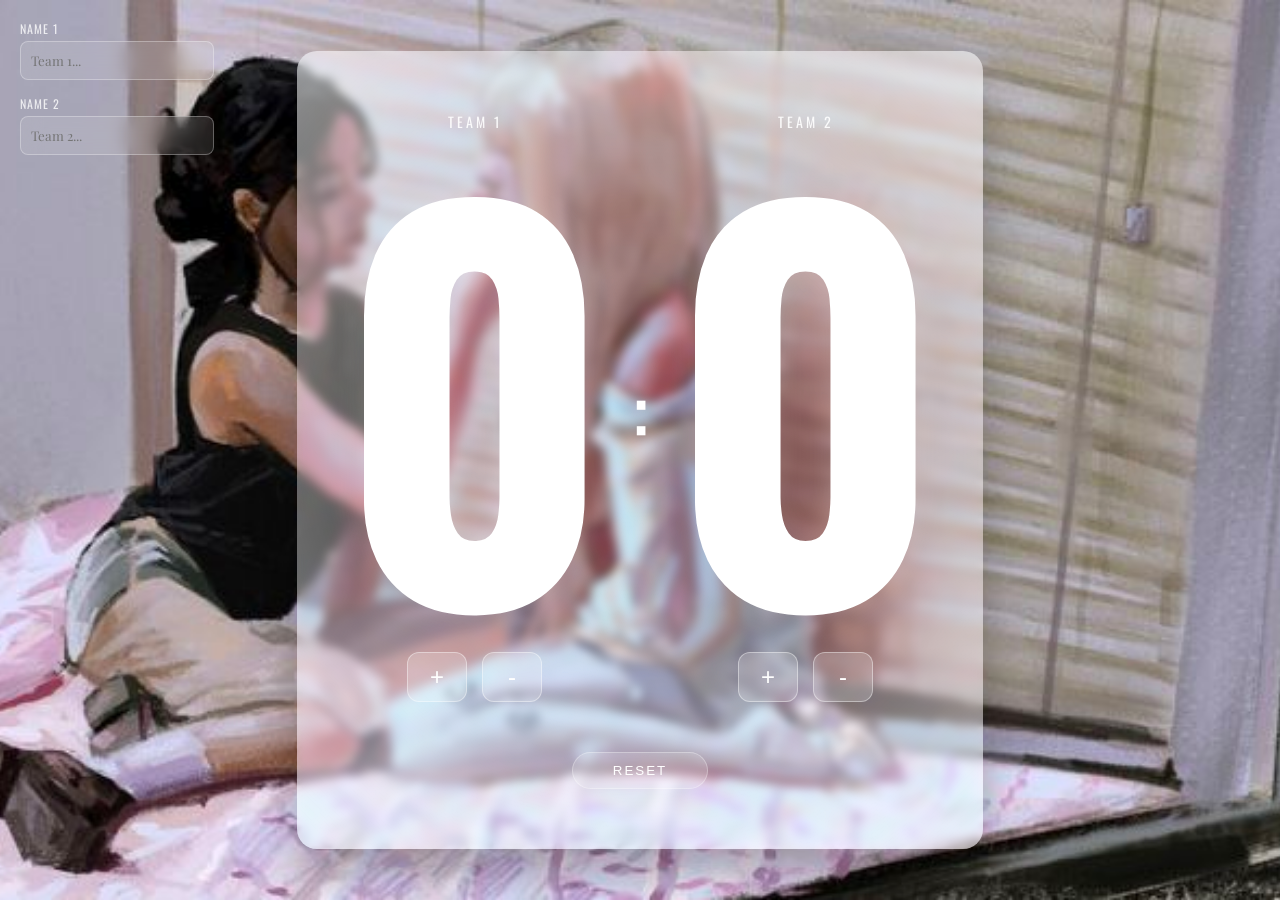
<file: Punktestand/Punktestand.html>
<!DOCTYPE html>
<html lang="de">
<head>
    <meta charset="UTF-8">
    <meta name="viewport" content="width=device-width, initial-scale=1.0">
    <title>Punktefeld Pro</title>
    
    <link rel="preconnect" href="https://fonts.googleapis.com">
    <link rel="preconnect" href="https://fonts.gstatic.com" crossorigin>
    <link href="https://fonts.googleapis.com/css2?family=Oswald:wght@400;700&family=Playfair+Display:wght@700&display=swap" rel="stylesheet">
    
    <link rel="stylesheet" href="punktestand.css">
</head>
<body>




<div class="input-bereich">
    <div class="input-group">
        <label for="input-t1">NAME 1</label>
        <input id="input-t1" class="nameneintrag" placeholder="Team 1...">
    </div>
    <div class="input-group">
        <label for="input-t2">NAME 2</label>
        <input id="input-t2" class="nameneintrag" placeholder="Team 2...">
    </div>
</div>

<div class="scoreboard">
    <div class="team-container">
        <span id="T1-name" class="scoreboard_name">TEAM 1</span>
        <p class="score" id="score1">0</p>
        <div class="button-reihe">
            <button id="Team1+1" class="scorebutton">+</button>
            <button id="Team1-1" class="scorebutton">-</button>
        </div>
    </div>

    <div class="doppelpunkt">:</div>

    <div class="team-container">
        <span id="T2-name" class="scoreboard_name">TEAM 2</span>
        <p class="score" id="score2">0</p>
        <div class="button-reihe">
            <button id="Team2+1" class="scorebutton">+</button>
            <button id="Team2-1" class="scorebutton">-</button>
        </div>
    </div>
    
    <button id="reset-btn" class="resetbutton">RESET</button>
</div>

<script src="Punktestand.js"></script>
</body>
</html>
</file>
<file: Punktestand/punktestand.css>
/* Grundgerüst */
body {
    background-image: url("Bild.jpg");
    background-size: cover;
    background-position: center;
    background-attachment: fixed;
    display: flex;
    justify-content: center;
    align-items: center;
    min-height: 100vh;
    margin: 0;
    overflow: hidden;
    font-family: 'Oswald', sans-serif;
}

/* Namen-Eingabe oben links */
.input-bereich {
    position: absolute;
    top: 20px;
    left: 20px;
    display: flex;
    flex-direction: column;
    gap: 15px;
    z-index: 100;
}

.input-group {
    display: flex;
    flex-direction: column;
}

.nameneintrag {
    font-family: "Playfair Display", serif;
    background: rgba(255, 255, 255, 0.1);
    backdrop-filter: blur(10px);
    -webkit-backdrop-filter: blur(10px);
    border: 1px solid rgba(255, 255, 255, 0.3);
    border-radius: 8px;
    padding: 10px;
    color: white;
    outline: none;
    transition: 0.3s;
}

.nameneintrag:focus {
    background: rgba(255, 255, 255, 0.2);
    border-color: white;
}

label {
    color: rgba(255, 255, 255, 0.8);
    font-size: 12px;
    letter-spacing: 1px;
    margin-bottom: 4px;
}

/* Scoreboard Hauptbox */
.scoreboard {
    background: radial-gradient(circle,rgba(245, 113, 113, 0) 0%, rgba(255, 255, 255, 0.55) 95%);;
    backdrop-filter: blur(5px) saturate(140%);
    -webkit-backdrop-filter: blur(5px) saturate(140%);
    border-radius: 20px;

    filter: hue-rotate(-50deg);
    filter: hue-rotate(-35deg);


    display: grid;
    grid-template-columns: 1fr auto 1fr;
    align-items: center;
    
    max-width: 900px;
    padding: 60px 40px;
    box-shadow: 0 25px 50px rgba(0,0,0,0.3);

    /* ... deine bisherigen Styles (Glass, Grid, etc.) ... */

    width: fit-content;       /* Die Box ist nur so breit wie nötig 📏 */
    min-width: 600px;         /* Sieht auch bei kleinen Zahlen wertig aus 💎 */
    max-width: 95vw;          /* Verhindert, dass sie auf Handys aus dem Bild ragt 📱 */
    
    margin: 0 auto;           /* Zentriert die Box horizontal */
    overflow: hidden;         /* Alles, was doch mal drübergeht, wird abgeschnitten ✂️ */
}


.team-container {
    display: flex;
    flex-direction: column;
    align-items: center;
}

.score {
    font-size: clamp(300px, 40vw, 500px); /* Dynamische Größe */
    font-weight: 700;
    color: white;
    margin: 0;
    line-height: 1;
    text-shadow: 0 0 30px rgba(255,255,255,0.2);
}

.scoreboard_name {
    color: white;
    letter-spacing: 3px;
    text-transform: uppercase;
    font-size: 14px;
    opacity: 0.9;
}

.doppelpunkt {
    font-size: 80px;
    color: white;
    padding: 0 20px;
}

.button-reihe {
    display: flex;
    gap: 15px;
    margin-top: 20px;
}

.scorebutton {
    background: rgba(255, 255, 255, 0.2);
    border: 1px solid rgba(255, 255, 255, 0.4);
    border-radius: 12px;
    color: white;
    width: 60px; /* Quadratisch statt min-width 150 */
    height: 50px;
    cursor: pointer;
    font-size: 24px;
    transition: all 0.2s;
}

.scorebutton:hover {
    background: rgba(255, 255, 255, 0.4);
    transform: translateY(-2px);
}

.resetbutton {
    grid-column: 1 / span 3;
    justify-self: center;
    margin-top: 50px;
    background: rgba(255, 255, 255, 0.15);
    border: 1px solid rgba(255, 255, 255, 0.3);
    border-radius: 50px;
    color: white;
    padding: 10px 40px;
    cursor: pointer;
    letter-spacing: 2px;
    transition: 0.3s;
}

.resetbutton:hover {
    background: rgba(255, 100, 100, 0.3);
    border-color: rgba(255, 100, 100, 0.5);
}

/* --- FUNKEN-EFFEKT --- */

/* Der Container für die Funken (muss über der Zahl liegen) */
.particle-container {
    position: absolute;
    top: 0;
    left: 0;
    width: 100%;
    height: 100%;
    pointer-events: none; /* Verhindert, dass man die Funken anklickt */
    z-index: 10; /* Über der Zahl, aber unter den Buttons */
}



/* Handy-Ansicht (Querformat) */
@media screen and (max-width: 900px) and (orientation: landscape) {
    .scoreboard {
        width: 50%; 
        padding: 20px;
        max-width: 80%;
    }
    .score {
        font-size: 300px;
    }
    .scorebutton {
        width: 45px;
        height: 35px;
        font-size: 18px;
    }
    .resetbutton {
        margin-top: 20px;
    }
    .input-bereich {
        scale: 0.7;
        top: 5px;
        left: 5px;
    }
}
</file>
